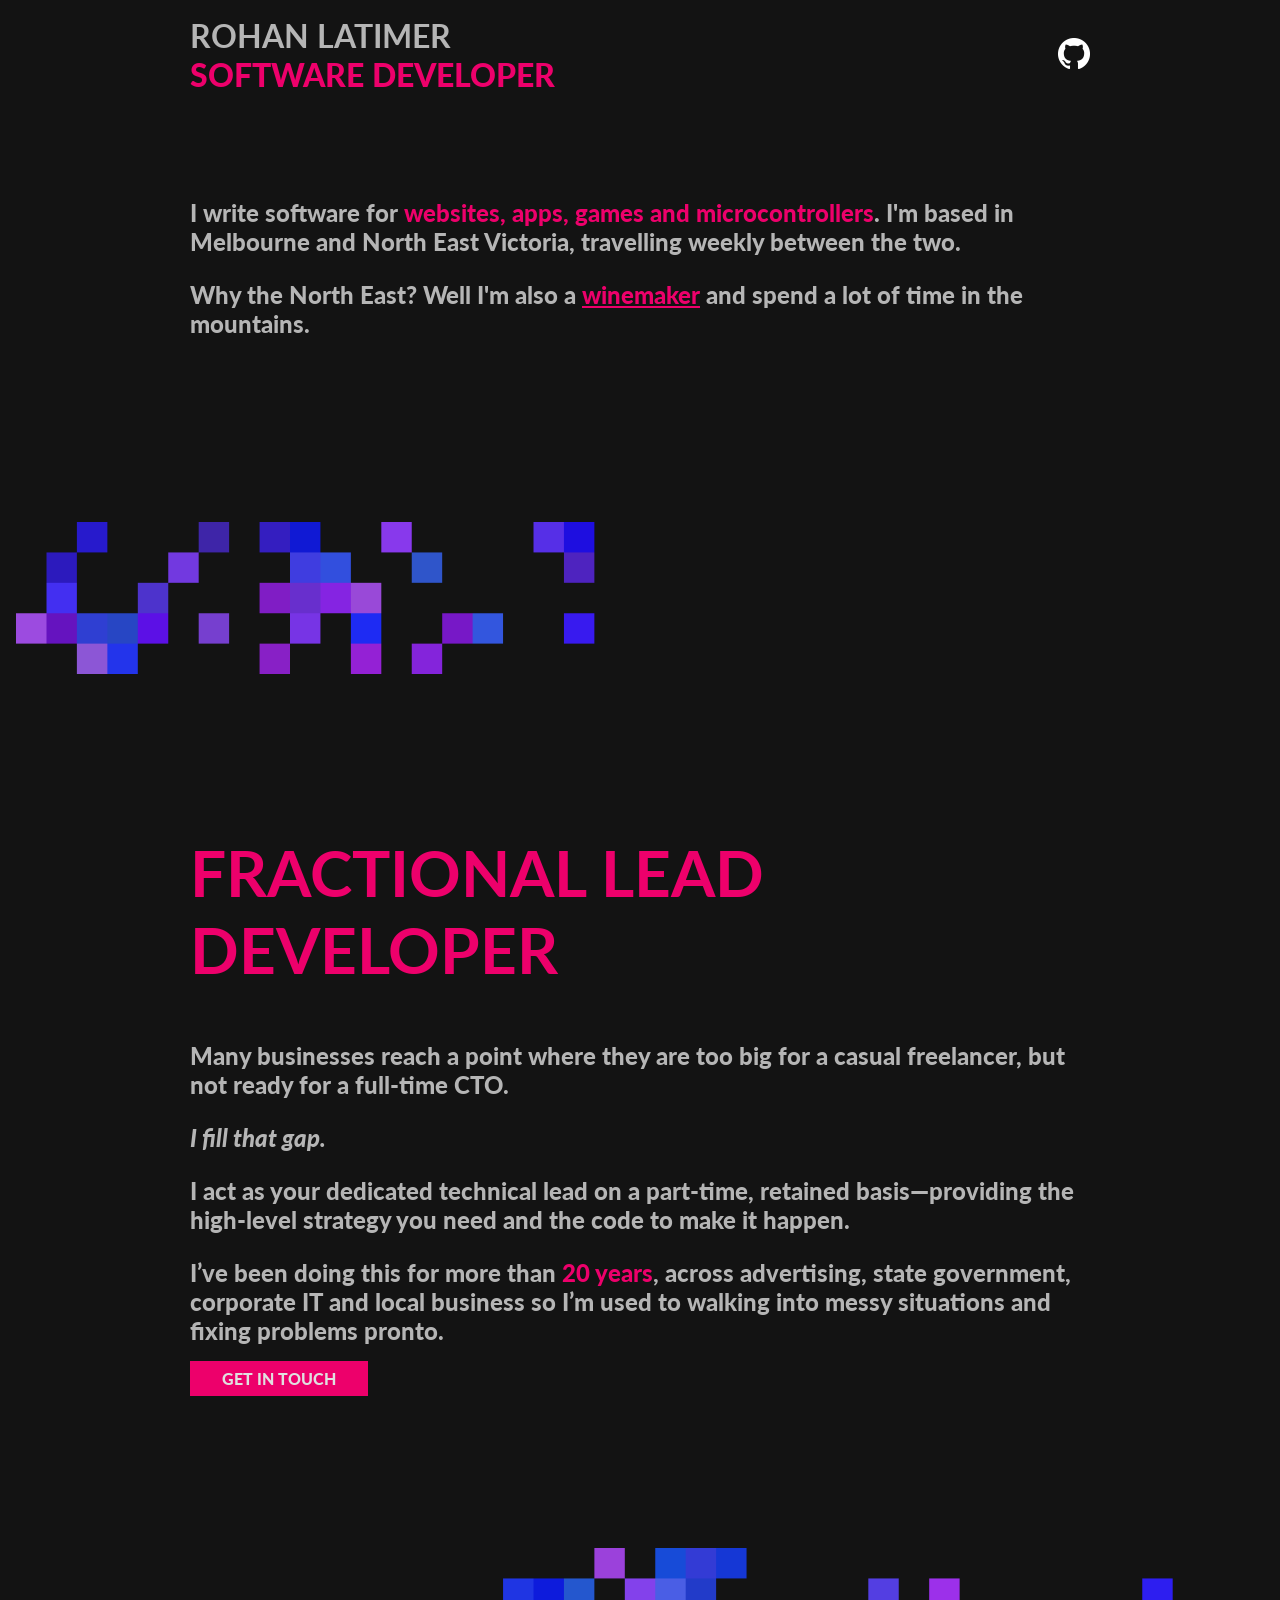
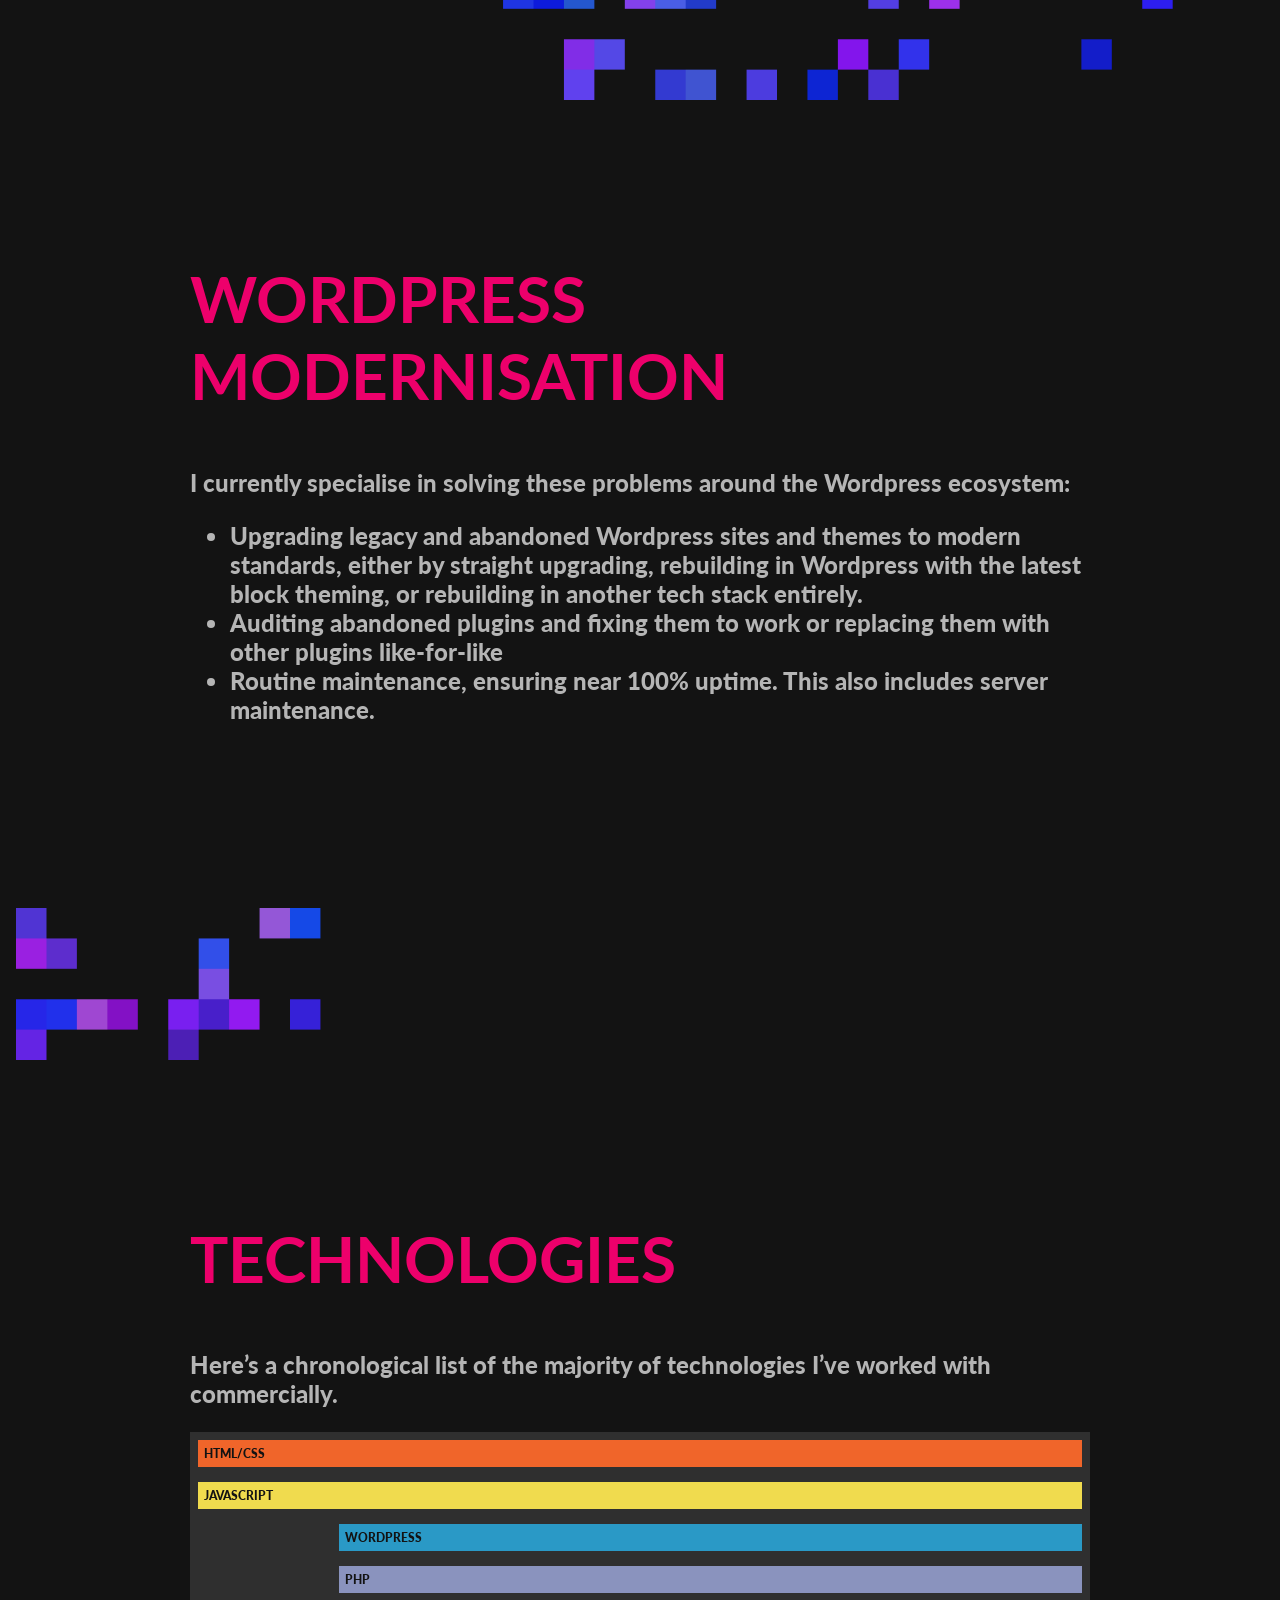
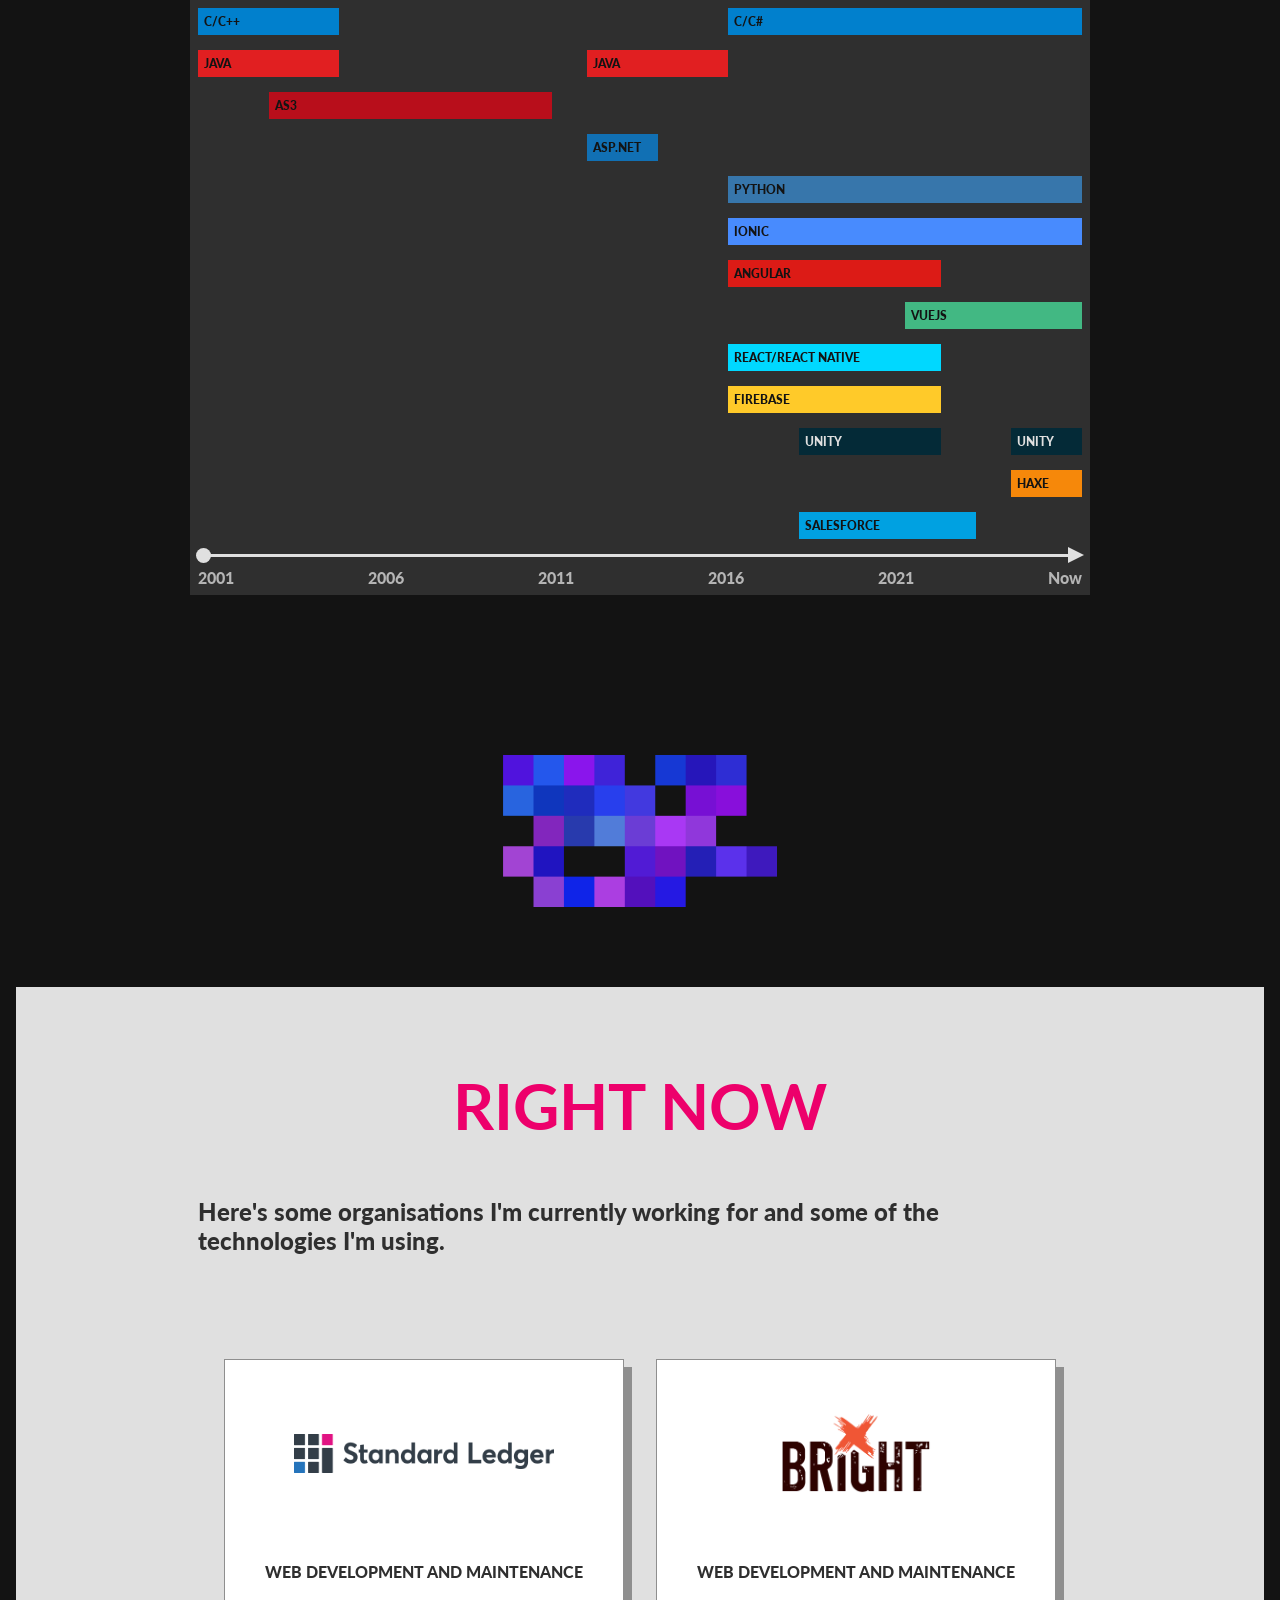
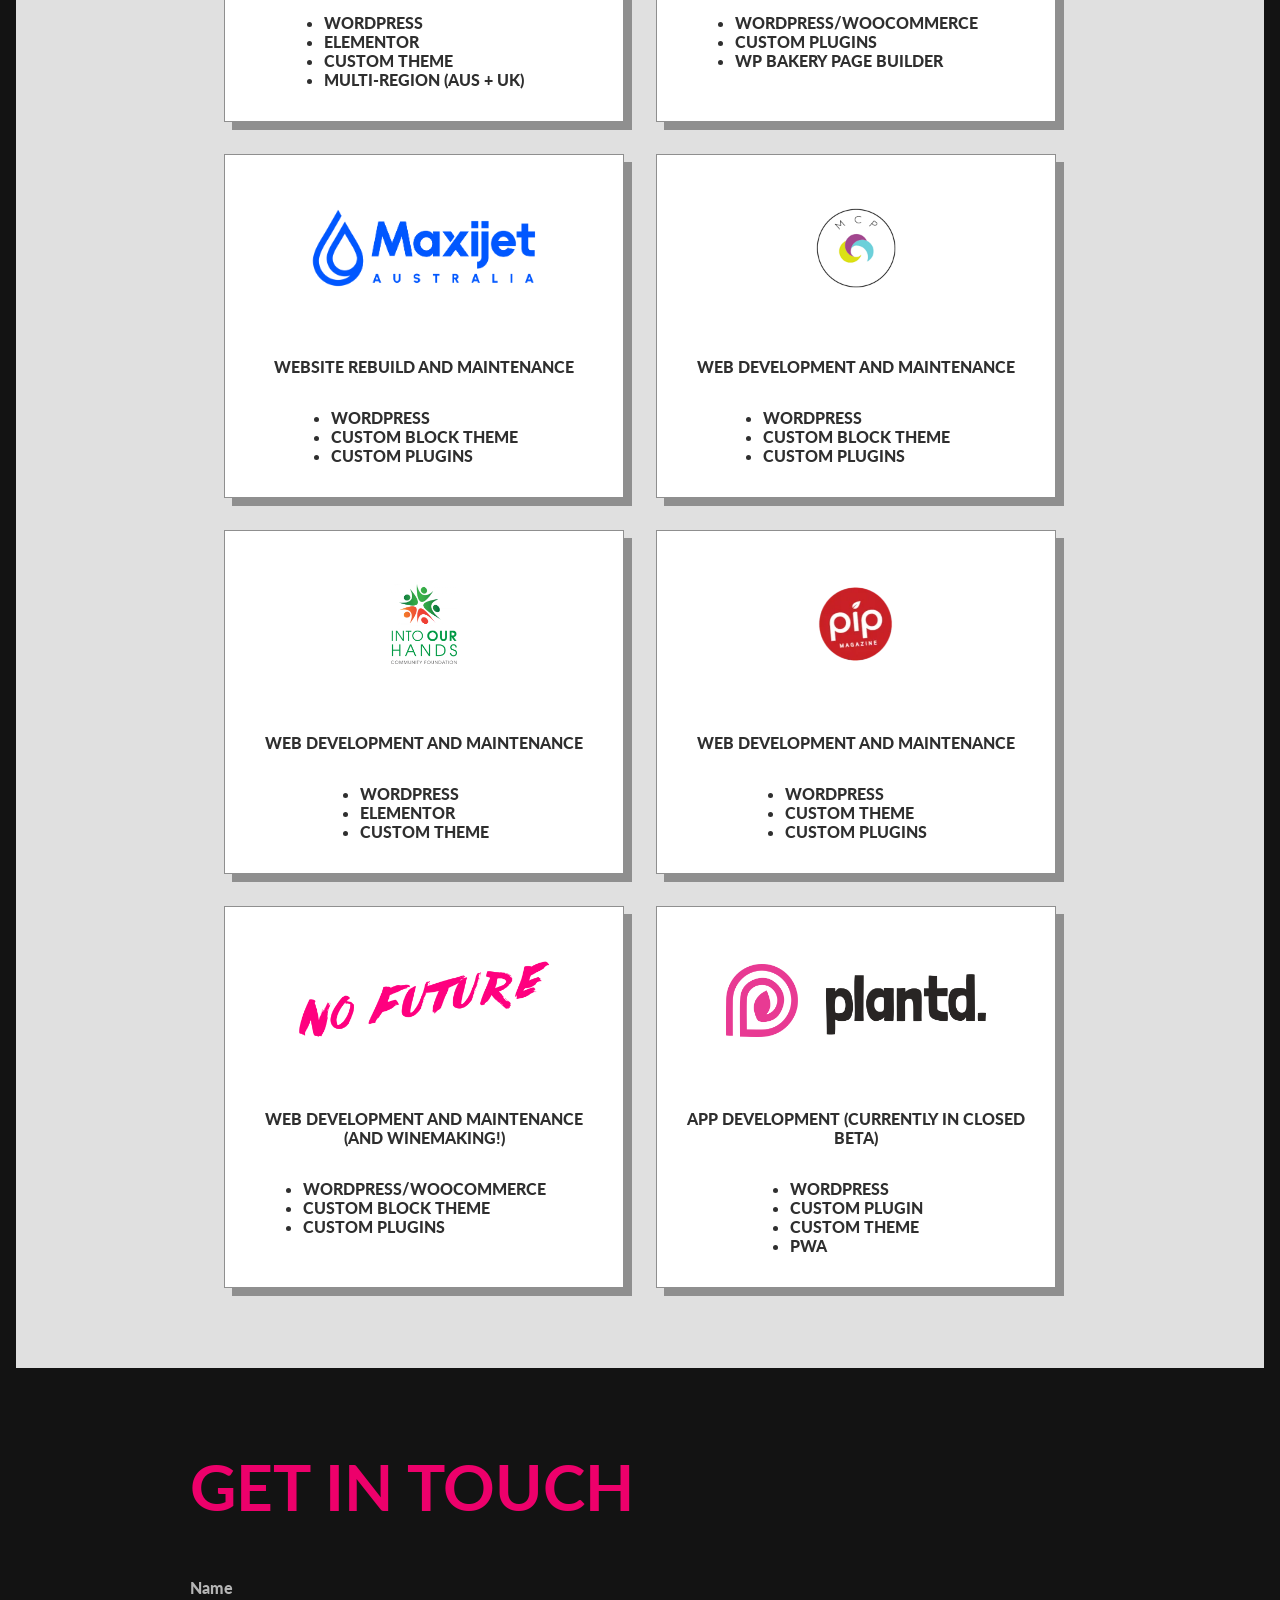
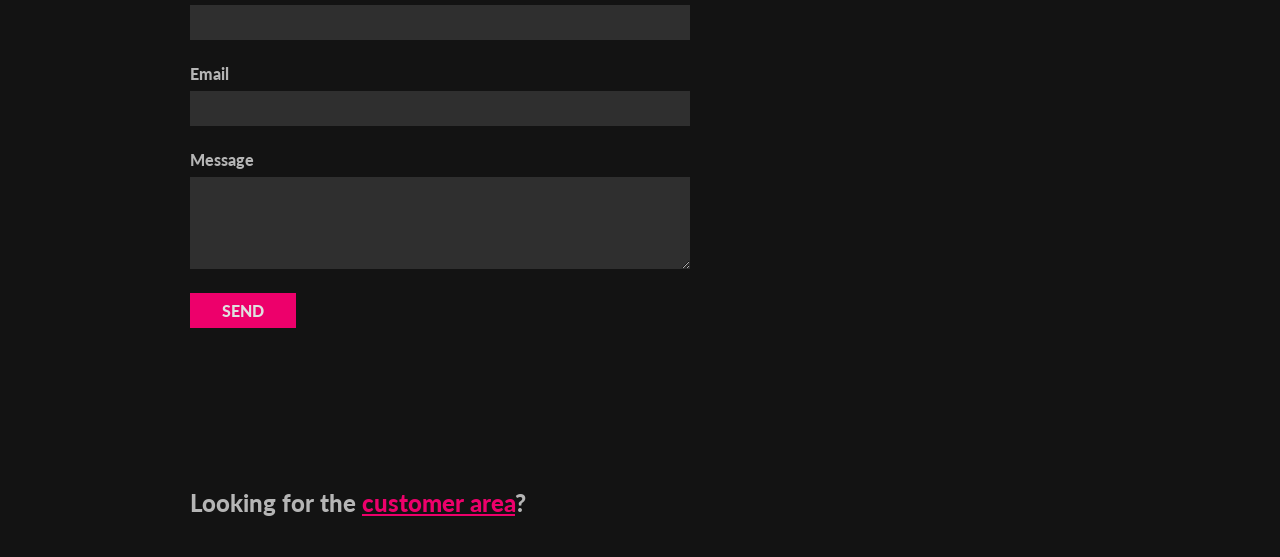
<file: index.html>
<!DOCTYPE html>

<html lang="en">
  <head>
    <title>Rohan Latimer - Software, Web and App Developer</title>
    <meta charset="UTF-8" />
    <meta name="viewport" content="width=device-width,initial-scale=1" />
    <meta
      name="description"
      content="Freelance Fullstack software developer based in Melbourne and North East Victoria, Australia"
    />

    <!-- Google tag (gtag.js) -->
    <script
      async
      src="https://www.googletagmanager.com/gtag/js?id=G-FKCD9XSR84"
    ></script>
    <script>
      window.dataLayer = window.dataLayer || [];
      function gtag() {
        dataLayer.push(arguments);
      }
      gtag("js", new Date());
      gtag("config", "G-FKCD9XSR84");
    </script>

    <link rel="preconnect" href="https://fonts.googleapis.com" />
    <link rel="preconnect" href="https://fonts.gstatic.com" crossorigin />
    <link
      href="https://fonts.googleapis.com/css2?family=Lato:wght@900&display=swap"
      rel="stylesheet"
    />
    <link rel="stylesheet" href="css/main.css?v=1.1" />

    <link rel="apple-touch-icon" sizes="180x180" href="/apple-touch-icon.png" />
    <link rel="icon" type="image/png" sizes="32x32" href="/favicon-32x32.png" />
    <link rel="icon" type="image/png" sizes="16x16" href="/favicon-16x16.png" />
  </head>

  <body>
    <header class="main-header boxed">
      <div class="title">
        <h1>Rohan Latimer</h1>
        <div role="doc-subtitle" class="subtitle">Software Developer</div>
      </div>
      <div class="header-links">
        <div class="github">
          <a href="https://github.com/hcw-rohan" target="_blank" rel="noopener"
            ><img src="img/github.png" width="32" height="32" alt="GitHub"
          /></a>
        </div>
      </div>
    </header>

    <section class="intro boxed">
      <p>
        I write software for <b>websites, apps, games and microcontrollers</b>.
        I'm based in Melbourne and North East Victoria, travelling weekly
        between the two.
      </p>
      <p>
        Why the North East? Well I'm also a <a href="https://nofuture.au/" target="_blank">winemaker</a> and spend a lot of time in
        the mountains.
      </p>
    </section>

    <section class="divider"><canvas class="pixel-grid" data-direction="ltr"></canvas></section>

    <section class="role boxed">
      <h2>Fractional Lead Developer</h2>
      <p>Many businesses reach a point where they are too big for a casual freelancer, but not ready for a full-time CTO.</p>
      <p>
        <em>I fill that gap.</em>
      </p>
      <p>I act as your dedicated technical lead on a part-time, retained basis—providing the high-level strategy you need and the code to make it happen.</p>
      <p>I&rsquo;ve been doing this for more than <b>20 years</b>, across advertising, state government, corporate IT and local business so I&rsquo;m used to walking into messy situations and fixing problems pronto.</p>
      <a class="button" href="#contact-form">Get in touch</a>
    </section>

    <section class="divider"><canvas class="pixel-grid" data-direction="rtl"></canvas></section>

     <section class="tech boxed">
      <h2>Wordpress modernisation</h2>
      <p>
        I currently specialise in solving these problems around the Wordpress ecosystem:
      </p>
      <ul>
        <li>Upgrading legacy and abandoned Wordpress sites and themes to modern standards, either by straight upgrading, rebuilding in Wordpress with the latest block theming, or rebuilding in another tech stack entirely.</li>
        <li>Auditing abandoned plugins and fixing them to work or replacing them with other plugins like-for-like</li>
        <li>Routine maintenance, ensuring near 100% uptime. This also includes server maintenance.</li>
      </ul>
    </section>

    <section class="divider"><canvas class="pixel-grid" data-direction="ltr"></canvas></section>

    <section class="tech boxed">
      <h2>Technologies</h2>
      <p>
        Here&rsquo;s a chronological list of the majority of technologies
        I&rsquo;ve worked with commercially.
      </p>
      <div id="tech-chart">
        <div class="wrapper">
          <div class="row">
            <span
              class="tech-block"
              data-start="2001"
              data-end=""
              style="background-color: #f0652a"
              >HTML&sol;CSS</span
            >
          </div>
          <div class="row">
            <span
              class="tech-block"
              data-start="2001"
              data-end=""
              style="background-color: #f0db4e"
              >Javascript</span
            >
          </div>
          <div class="row">
            <span
              class="tech-block"
              data-start="2005"
              data-end=""
              style="background-color: #2a99c6"
              >Wordpress</span
            >
          </div>
          <div class="row">
            <span
              class="tech-block"
              data-start="2005"
              data-end=""
              style="background-color: #8a93be"
              >PHP</span
            >
          </div>
          <div class="row">
            <span
              class="tech-block"
              data-start="2001"
              data-end="2005"
              style="background-color: #0180cd"
              >C&sol;C++</span
            >
            <span
              class="tech-block"
              data-start="2016"
              data-end=""
              style="background-color: #0180cd"
              >C&sol;C#</span
            >
          </div>
          <div class="row">
            <span
              class="tech-block"
              data-start="2001"
              data-end="2005"
              style="background-color: #e11f21"
              >Java</span
            >
            <span
              class="tech-block"
              data-start="2012"
              data-end="2016"
              style="background-color: #e11f21"
              >Java</span
            >
          </div>
          <div class="row">
            <span
              class="tech-block"
              data-start="2003"
              data-end="2011"
              style="background-color: #b80e1b"
              >AS3</span
            >
          </div>
          <div class="row">
            <span
              class="tech-block"
              data-start="2012"
              data-end="2014"
              style="background-color: #1170b4"
              >ASP.net</span
            >
          </div>
          <div class="row">
            <span
              class="tech-block"
              data-start="2016"
              data-end=""
              style="background-color: #3776ab"
              >Python</span
            >
          </div>

          <div class="row">
            <span
              class="tech-block"
              data-start="2016"
              data-end=""
              style="background-color: #488bfe"
              >Ionic</span
            >
          </div>
          <div class="row">
            <span
              class="tech-block"
              data-start="2016"
              data-end="2022"
              style="background-color: #dc1b16"
              >Angular</span
            >
          </div>
          <div class="row">
            <span
              class="tech-block"
              data-start="2021"
              data-end=""
              style="background-color: #42b883"
              >VueJS</span
            >
          </div>
          <div class="row">
            <span
              class="tech-block"
              data-start="2016"
              data-end="2022"
              style="background-color: #00d8ff"
              >React/React Native</span
            >
          </div>
          <div class="row">
            <span
              class="tech-block"
              data-start="2016"
              data-end="2022"
              style="background-color: #ffca29"
              >Firebase</span
            >
          </div>
          <div class="row">
            <span
              class="tech-block"
              data-start="2018"
              data-end="2022"
              style="background-color: #042a37; color: #e0e0e0"
              >Unity</span
            >
            <span
              class="tech-block"
              data-start="2024"
              data-end=""
              style="background-color: #042a37; color: #e0e0e0"
              >Unity</span
            >
          </div>
          <div class="row">
            <span
              class="tech-block"
              data-start="2024"
              data-end=""
              style="background-color: #f6880a;"
              >Haxe</span
            >
          </div>
          <div class="row">
            <span
              class="tech-block"
              data-start="2018"
              data-end="2023"
              style="background-color: #00a1e1"
              >Salesforce</span
            >
          </div>
          <div class="timeline">
            <div class="line"></div>
            <div class="dates">
              <span>2001</span>
              <span>2006</span>
              <span>2011</span>
              <span>2016</span>
              <span>2021</span>
              <span>Now</span>
            </div>
          </div>
        </div>
      </div>
      <small class="timeline-hint">Scroll</small>
    </section>

    <section class="divider"><canvas class="pixel-grid" data-direction="center"></canvas></section>

   <!--  <section class="role boxed">
      <h2>Developer | Designer | Consultant</h2>
      <details>
        <summary><h3>Macdux - freelance web and game development</h3></summary>
        <div class="content"><figure><img src="img/jetstar-rugby-game-a.gif" /><figcaption>A Flash game I worked on with <a href="https://milchek.com/work/2009/jetstar-rugby-league-flash-game/" target="_blank">Mateusz Michalik</a></figcaption></figure><p>Freelance developer. I worked in multiple high-end ad agencies across Melbourne.</p><p>I built websites and games for global brands like Mars, ANZ, Nintendo, Virgin Airlines, Jetstar and more.</p><p>I was often called in when deadlines were tight and a reliable developer was needed to get a complex job out the door.</p></div>
      </details>
    </section> -->

    <section class="now">
      <div class="boxed">
        <h2>Right Now</h2>
        <p>
          Here's some organisations I'm currently working for and some of the
          technologies I'm using.
        </p>
      </div>
      <div class="wide">
        <div class="grid">
          <div>
            <a href="https://standardledger.co" target="_blank">
              <div class="wrapper">
                <img src="img/sl_logo.png" alt="Standard Ledger" />
              </div>
              <p>Web development and maintenance</p>
              <ul>
                <li>Wordpress</li>
                <li>Elementor</li>
                <li>Custom theme</li>
                <li>Multi-region (AUS + UK)</li>
              </ul>
            </a>
          </div>

          <div>
            <a href="https://brightbrewery.com.au" target="_blank">
              <div class="wrapper">
                <img src="img/bb_logo.webp" alt="Bright Brewery" />
              </div>
              <p>Web development and maintenance</p>
              <ul>
                <li>Wordpress/Woocommerce</li>
                <li>Custom plugins</li>
                <li>WP Bakery Page Builder</li>
              </ul>
            </a>
          </div>

          <div>
            <a href="https://maxijet.com.au" target="_blank">
              <div class="wrapper">
                <img src="img/maxijet_logo.png" alt="Maxijet Australia" />
              </div>
              <p>Website rebuild and maintenance</p>
              <ul>
                <li>Wordpress</li>
                <li>Custom block theme</li>
                <li>Custom plugins</li>
              </ul>
            </a>
          </div>

          <div>
            <a href="https://maternityconnect.com.au" target="_blank">
              <div class="wrapper">
                <img src="img/mcp_logo.png" alt="Maternity Connect Program" />
              </div>
              <p>Web Development and Maintenance</p>
              <ul>
                <li>Wordpress</li>
                <li>Custom block theme</li>
                <li>Custom plugins</li>
              </ul>
            </a>
          </div>

          <div>
            <a href="https://intoourhandsfoundation.com.au/" target="_blank">
              <div class="wrapper">
                <img src="img/ioh_logo.png" alt="Into Our Hands" />
              </div>
              <p>Web development and maintenance</p>
              <ul>
                <li>Wordpress</li>
                <li>Elementor</li>
                <li>Custom theme</li>
              </ul>
            </a>
          </div>

          <div>
            <a href="https://pipmagazine.com.au/" target="_blank">
              <div class="wrapper">
                <img src="img/pip_logo.png" alt="Pip Magazine" />
              </div>
              <p>Web development and maintenance</p>
              <ul>
                <li>Wordpress</li>
                <li>Custom theme</li>
                <li>Custom plugins</li>
              </ul>
            </a>
          </div>

          <div>
            <a href="https://nofuture.au" target="_blank">
              <div class="wrapper">
                <img src="img/nf_logo.png" alt="No Future" />
              </div>
              <p>Web development and maintenance <br />(And Winemaking!)</p>
              <ul>
                <li>Wordpress/Woocommerce</li>
                <li>Custom block theme</li>
                <li>Custom plugins</li>
              </ul>
            </a>
          </div>

          <div>
            <a href="https://plantd.app" target="_blank">
              <div class="wrapper">
                <img src="img/plantd_logo.png" alt="Plantd" />
              </div>
              <p>App development (Currently in closed beta)</p>
              <ul>
                <li>Wordpress</li>
                <li>Custom plugin</li>
                <li>Custom theme</li>
                <li>PWA</li>
              </ul>
            </a>
          </div>
        </div>
      </div>
    </section>

    <section class="contact boxed">
      <h2>Get in touch</h2>
      <form method="POST" id="contact-form">
        <label for="name">Name</label>
        <input type="text" id="name" name="name" required />
        <label for="email">Email</label>
        <input
          type="email"
          id="email"
          name="email"
          required
        />
        <input
          type="checkbox"
          name="phone"
          style="display: none"
          tabindex="-1"
          autocomplete="off"
        />
        <label for="message">Message</label>
        <textarea
          id="message"
          name="message"
          required
          rows="4"
        ></textarea>
        <button type="submit">Send</button>
      </form>
    </section>

    <p class="boxed">Looking for the <a href="/account">customer area</a>?</p>
    <script src="js/Accordion.js"></script>
    <script src="js/main.js?v=1.1.4" async></script>
  </body>
</html>
</file>
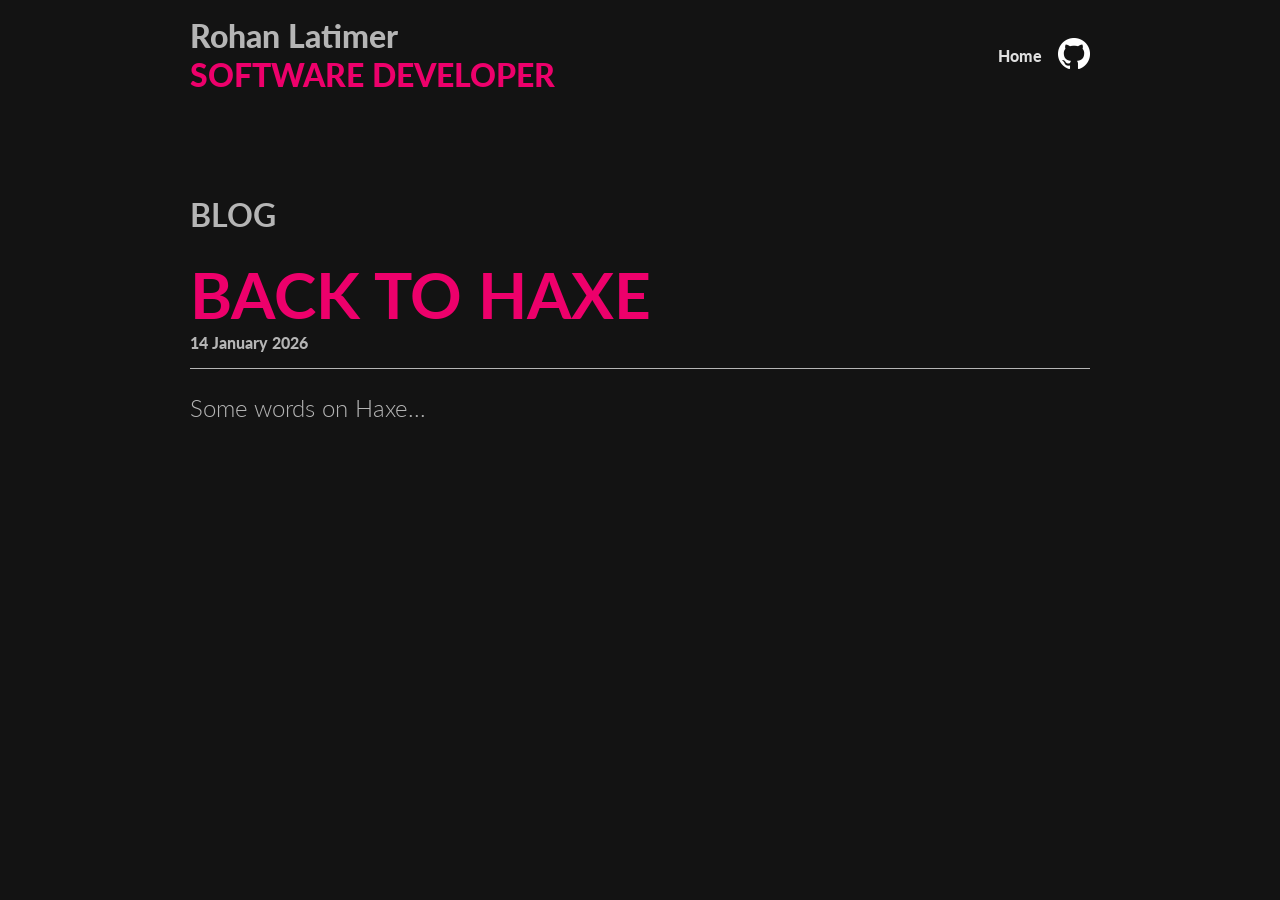
<file: blog/index.html>
<!DOCTYPE html>

<html lang="en">
  <head>
    <title>Rohan Latimer - Software, Web and App Developer</title>
    <meta charset="UTF-8" />
    <meta name="viewport" content="width=device-width,initial-scale=1" />
    <meta
      name="description"
      content="Freelance Fullstack software developer based in Melbourne and North East Victoria, Australia"
    />

    <!-- Google tag (gtag.js) -->
    <script
      async
      src="https://www.googletagmanager.com/gtag/js?id=G-FKCD9XSR84"
    ></script>
    <script>
      window.dataLayer = window.dataLayer || [];
      function gtag() {
        dataLayer.push(arguments);
      }
      gtag("js", new Date());

      gtag("config", "G-FKCD9XSR84");
    </script>

    <link rel="preconnect" href="https://fonts.googleapis.com" />
    <link rel="preconnect" href="https://fonts.gstatic.com" crossorigin />
    <link
      href="https://fonts.googleapis.com/css2?family=Lato:wght@300;900&display=swap"
      rel="stylesheet"
    />
    <link rel="stylesheet" href="../css/main.css?v=1.0" />

    <link rel="apple-touch-icon" sizes="180x180" href="/apple-touch-icon.png" />
    <link rel="icon" type="image/png" sizes="32x32" href="/favicon-32x32.png" />
    <link rel="icon" type="image/png" sizes="16x16" href="/favicon-16x16.png" />
    <link rel="manifest" href="/site.webmanifest" />
  </head>

  <body>
    <header class="main-header boxed">
      <div class="title">
        <div>Rohan Latimer</div>
        <div role="doc-subtitle" class="subtitle">Software Developer</div>
      </div>
      <div class="header-links">
        <nav aria-label="Primary">
          <a href="/">Home</a>
        </nav>
        <div class="github">
          <a href="https://github.com/hcw-rohan" target="_blank" rel="noopener"
            ><img src="../img/github.png" width="32" height="32" alt="GitHub"
          /></a>
        </div>
      </div>
    </header>
    
    <main class="blog boxed">
      <h1>Blog</h1>
      <article>
        <header>
          <h2>Back to Haxe</h2>
          <time datetime="2026-01-14">14 January 2026</time>
        </header>
        <div class="post-content">
          <p>Some words on Haxe...</p>
        </div>
      </article>
    </main>
  </body>
</html>
</file>
<file: css/main.css>
@keyframes fadeIn {
    from {
        opacity: 0;
        background-color: transparent;
    }

    to {
        opacity: 1;
        background-color: #131313;
    }
}

@keyframes arrowBounceRight {
    0% {
        margin-left: 0.2em;
    }

    50% {
        margin-left: 0.5em;
    }

    100% {
        margin-left: 0.2em;
    }
}

@keyframes arrowBounceLeft {
    0% {
        margin-right: 0.2em;
    }

    50% {
        margin-right: 0.5em;
    }

    100% {
        margin-right: 0.2em;
    }
}

@keyframes revealTech {
    from {
        opacity: 0;
        width: 0%;
    }

    to {
        opacity: 1;
    }
}

* {
    box-sizing: border-box;
}

body {
    animation-name: fadeIn;
    animation-duration: 1s;
    animation-fill-mode: both;
    animation-delay: 0.3s;
    background-color: #131313;
    color: #b5b5b5;
    font-family: 'Lato', sans-serif;
    font-weight: 900;
    margin: 0;
    padding: 0.5rem;
}

@media screen and (min-width:480px) {
    body {
        padding: 1rem;
    }
}

h1,
h2,
h3,
h4,
h5,
h6 {
    text-transform: uppercase;
}

h2 {
    color: #ED006B;
    font-size: 2.625rem;
    margin-top: 0;
}

@media screen and (min-width:480px) {
    h2 {
        font-size: 4rem;
    }
}

h3,
summary {
    font-size: 1.5rem;
}

@media screen and (min-width: 480px) {

    h3,
    summary {
        font-size: 2rem;
    }
}

a {
    color: #ED006B;
}

p,
ul {
    font-size: 1.5rem;
}

b {
    color: #ED006B;
    font-weight: 900;
}

section,
main {
    padding: 2rem 0;
}

@media (min-width: 700px) {

    section,
    main {
        padding: 5rem 0;
    }
}

.boxed {
    max-width: 900px;
    margin-left: auto;
    margin-right: auto;
}

.wide {
    max-width: 1680px;
    margin-left: auto;
    margin-right: auto;
    padding: 0 0.5em;
    display: flex;
    justify-content: center;
}

/* Header */
.main-header {
    display: flex;
    align-items: center;
    justify-content: space-between;
    gap: 1rem;
}

.main-header .title h1,
.main-header .title>div {
    font-size: 1.625rem;
    margin: 0;
}

.main-header .subtitle {
    color: #ED006B;
    font-size: 1.625rem;
    text-transform: uppercase;
}

.main-header .title a {
    color: inherit;
    text-decoration: none;
}

.header-links {
    display: flex;
    align-items: center;
    gap: 1rem;
}

.header-links nav {
    display: flex;
    gap: 1rem;
    align-items: center;
}

.header-links nav a {
    color: #E0E0E0;
    text-decoration: none;
    font-size: 0.8rem;
}

.header-links nav a[aria-current="page"] {
    color: #ED006B;
}

.main-header .github a {
    transition: opacity 0.3s;
}

.main-header .github a:hover {
    opacity: 0.6;
}

@media screen and (min-width:480px) {

    .main-header .title h1,
    .main-header .title>div,
    .main-header .subtitle {
        font-size: 2rem;
    }

    .header-links nav a {
        font-size: 1rem;
    }
}

@media screen and (max-width: 620px) {
    .main-header {
        flex-direction: column;
        align-items: flex-start;
    }

    .header-links {
        width: 100%;
        justify-content: space-between;
    }
}

/* Dividers */
.pixel-grid {
    display: block;
    width: 100%;
}

/* Technologies Section */
#tech-chart {
    cursor: grab;
    background-color: #2f2f2f;
    overflow-x: scroll;
    -ms-overflow-style: none;
    /* IE and Edge */
    scrollbar-width: none;
    /* Firefox */
}

@media screen and (min-width:720px) {
    #tech-chart {
        cursor: default;
    }
}

#tech-chart::-webkit-scrollbar {
    display: none;
}

#tech-chart .wrapper {
    min-width: 720px;
    width: 100%;
    padding: 0.5em;
}

#tech-chart .row {
    margin-bottom: 0.5em;
    position: relative;
    height: 34px;
}

#tech-chart .tech-block {
    color: #131313;
    background-color: #E0E0E0;
    font-size: 0.75rem;
    padding: 0.5em;
    position: absolute;
    opacity: 0;
    text-align: right;
    text-transform: uppercase;
}

@media (min-width: 740px) {
    #tech-chart .tech-block {
        text-align: left;
    }
}

#tech-chart .tech-block.show {
    animation-name: revealTech;
    animation-duration: 1s;
    animation-delay: 0.3s;
    animation-fill-mode: both;
}

#tech-chart .timeline .line {
    border-top: solid #E0E0E0 3px;
    position: relative;
    margin-bottom: 0.7em;
    margin-left: 0.5em;
    margin-right: 0.5em;
}

#tech-chart .timeline .line:before {
    content: url('../img/dot.svg');
    position: absolute;
    top: -9px;
    left: -10px;
    width: 16px;
    height: 16px;
}

#tech-chart .timeline .line:after {
    content: url('../img/arrow.svg');
    position: absolute;
    top: -10px;
    right: -10px;
    width: 16px;
    height: 16px;
}

#tech-chart .timeline .dates {
    display: flex;
    justify-content: space-between;
}

.timeline-hint {
    width: 100%;
    text-align: center;
    display: block;
    font-size: 0.6em;
    opacity: 0.6;
    margin-top: 1em;
}

.timeline-hint:after {
    content: '→';
    font-size: 1.5em;
    animation-name: arrowBounceRight;
    animation-duration: 1s;
    animation-timing-function: ease-in-out;
    animation-iteration-count: 6;
    animation-fill-mode: both;
}

.timeline-hint:before {
    content: '←';
    font-size: 1.5em;
    animation-name: arrowBounceLeft;
    animation-duration: 1s;
    animation-timing-function: ease-in-out;
    animation-iteration-count: 6;
    animation-fill-mode: both;
}

@media screen and (min-width: 740px) {
    .timeline-hint {
        display: none;
    }
}

/* Experience */
summary {
    cursor: pointer;
}

summary h3 {
    display: inline;
}

details>div figure {
    width: 100%;
}

figure img {
    width: 100%;
}

@media (min-width: 480px) {
    details>div figure {
        width: 50%;
        float: left;
        width: 50%;
        margin: 0.3rem 2rem 2rem 0;
    }
}

/* Right Now Section */
.now {
    background-color: #E0E0E0;
    color: #2f2f2f;
}

.now .boxed {
    padding: 0 0.5em;
}

.now h2 {
    text-align: center;
}

.grid {
    display: grid;
    grid-template-columns: 1fr;
    gap: 2rem;
    margin-top: 5rem;
    width: 100%;
    text-transform: uppercase;
}

.grid ul {
    font-size: 1rem;
}

@media screen and (min-width: 900px) {
    .grid {
        grid-template-columns: 1fr 1fr;
        padding: 0 0.5em;
    }
}

@media screen and (min-width: 1070px) {
    .grid {
        grid-template-columns: 400px 400px;
        padding: 0 0.5em;
        width: auto;
    }
}

@media screen and (min-width: 1440px) {
    .grid {
        grid-template-columns: 1fr 1fr 1fr;
        gap: 5em;
        padding: 0 2.5em;
        width: 100%;
    }

    .grid>div:last-child:nth-child(3n - 2) {
        grid-column-end: -2;
    }
}

.grid>div {
    border: 1px solid #8f8f8f;
    box-shadow: 0.5em 0.5em 0px #8f8f8f;
    background: #fff;
    padding: 0;
    max-width: 400px;
    margin-left: auto;
    margin-right: auto;
    width: 100%;
}

.grid a {
    text-decoration: none;
    color: #2f2f2f;
    padding: 0.5em;
    display: flex;
    flex-direction: column;
    align-items: center;
    padding: 1em;
}

.grid a .wrapper {
    display: flex;
    align-items: center;
    padding-bottom: 1em;
}

@media screen and (min-width: 740px) {
    .grid a .wrapper {
        height: 170px;
    }
}

.grid a img {
    height: 80px;
    width: 260px;
    object-fit: contain;
    display: block;
    margin-left: auto;
    margin-right: auto;
}

.grid a p {
    font-size: 1rem;
    text-align: center;
}

.grid ul {
    padding: 0;
}

/* Contact Section */
.contact {
    margin-bottom: 5em;
}

input,
textarea {
    display: block;
    padding: 0.5em;
    margin-top: 0.5em;
    margin-bottom: 1.5em;
    width: 100%;
    max-width: 500px;
    background-color: #2f2f2f;
    border: none;
    color: #E0E0E0;
    font-family: 'Lato', sans-serif;
    font-size: 1rem;
    font-weight: 900;
}

button,
.button {
    background-color: #ED006B;
    border: none;
    color: #E0E0E0;
    font-family: 'Lato', sans-serif;
    font-weight: 900;
    padding: 0.5em 2em;
    text-transform: uppercase;
    transition: opacity 0.3s;
    cursor: pointer;
    text-decoration: none;
    font-size: 1rem;
}

button:hover,
.button:hover {
    opacity: 0.6;
}

#contact-form.submitting button,
#contact-form.submitted button {
    cursor: default;
    pointer-events: none;
    opacity: 0.6;
}

.grecaptcha-badge {
    visibility: hidden;
}

.contact small {
    display: block;
    margin-top: 1em;
    font-size: 0.5rem;
    opacity: 0.6;
}

article h2 {
    margin-bottom: 0;
}

article header {
    border-bottom: 1px solid;
    padding-bottom: 1rem;
}

article .post-content {
    font-weight: 300;
    font-size: 1.25rem;
    text-transform: none;
}

.client-area {
    min-height: calc(100vh - 8rem);
}

.client-area h1 {
    color: #ED006B;
    font-size: 3rem;
    margin-top: 0;
    margin-bottom: 1rem;
}

.client-area-header {
    max-width: 700px;
}

.client-area-header p {
    margin-top: 0;
}

.client-panel {
    background: #1d1d1d;
    border: 1px solid #3a3a3a;
    box-shadow: 0.75rem 0.75rem 0 #0c0c0c;
    padding: 1.5rem;
}

.client-login-form,
.client-meta {
    max-width: 540px;
}

.client-login-form button[disabled] {
    opacity: 0.6;
    cursor: default;
}

.notice {
    padding: 1rem 1.25rem;
    margin-bottom: 1.5rem;
    border-left: 4px solid #ED006B;
    background: #1d1d1d;
}

.notice-success {
    border-left-color: #53c26b;
}

.notice-error {
    border-left-color: #ED006B;
}

.plan-grid {
    display: grid;
    grid-template-columns: 1fr;
    gap: 1rem;
    margin: 2rem 0;
}

.plan-card {
    border: 1px solid #454545;
    padding: 1.25rem;
    background: #131313;
}

.plan-card h3 {
    color: #ED006B;
    margin-top: 0;
    margin-bottom: 0.75rem;
}

.service-details {
    margin: 0;
    padding: 0;
}

.service-row {
    border-top: 1px solid #2d2d2d;
    padding: 0.65rem 0;
}

.service-row:first-child {
    border-top: none;
    padding-top: 0;
}

.service-row dt {
    font-size: 0.8rem;
    color: #a8a8a8;
}

.service-row dd {
    margin: 0.2rem 0 0;
    color: #E0E0E0;
    font-size: 1.05rem;
    word-break: break-word;
}

.maintenance-heading {
    color: #ED006B;
    margin: 1.5rem 0 0.5rem;
    font-size: 1.2rem;
}

.maintenance-tasks {
    margin: 0;
    padding-left: 1.2rem;
}

.maintenance-tasks li {
    text-transform: none;
    margin: 0.3rem 0;
}

.plan-card p,
.client-meta p,
.client-panel p {
    text-transform: none;
}

.plan-card-empty {
    margin: 2rem 0;
}

.contact-accordion {
    margin-top: 2rem;
    border-top: 1px solid #3a3a3a;
    padding-top: 1.5rem;
}

.contact-accordion summary {
    list-style: none;
    cursor: pointer;
    display: flex;
    justify-content: space-between;
    align-items: center;
}

.contact-accordion summary::-webkit-details-marker {
    display: none;
}

.contact-accordion summary h3 {
    display: inline;
    color: #ED006B;
    font-size: 1.5rem;
}

.contact-accordion summary::after {
    content: '+';
    float: right;
    font-size: 1.5rem;
    color: #ED006B;
    line-height: 1.2;
    transition: transform 0.2s;
}

.contact-accordion[open] summary::after {
    content: '−';
}

.contact-accordion .content {
    margin-top: 1.25rem;
}

.account-contact-form.submitting button,
.account-contact-form.submitted button {
    cursor: default;
    pointer-events: none;
    opacity: 0.6;
}

.contact-notice {
    margin-top: 1rem;
}

.contact-notice:empty {
    display: none;
}

@media screen and (min-width: 720px) {
    .plan-grid {
        grid-template-columns: 1fr 1fr;
    }

    .client-panel {
        padding: 2rem;
    }
}
</file>
